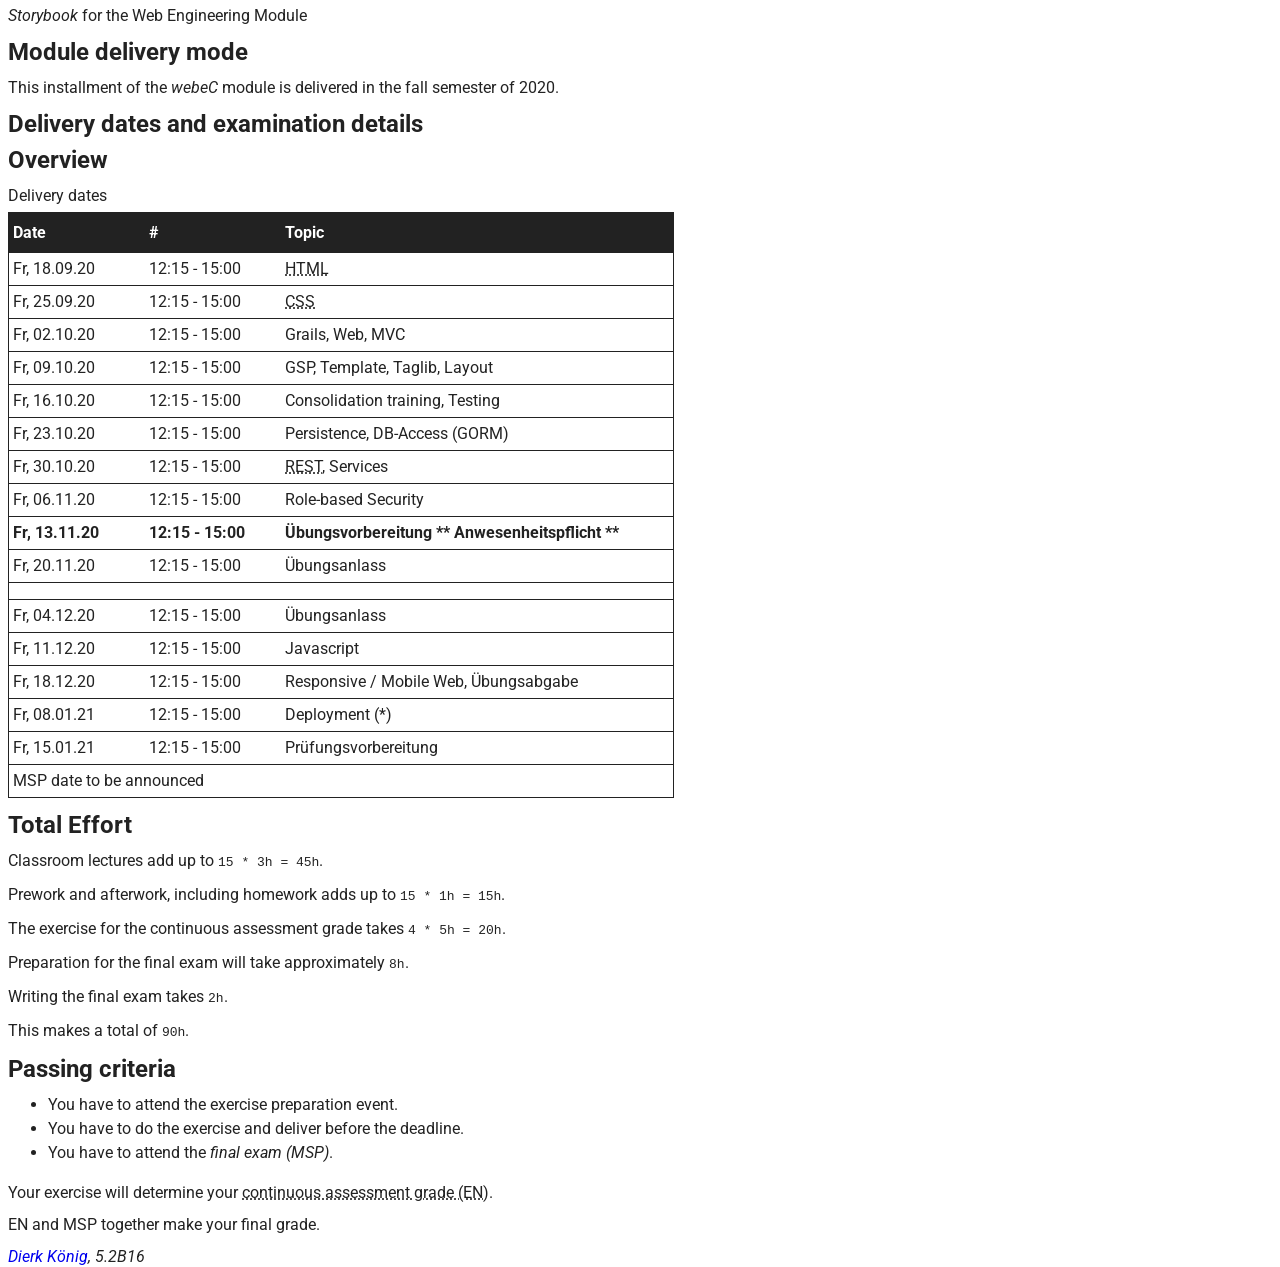
<file: docs/index.html>
<!DOCTYPE html>
<html lang="en">
  <head>
    <meta charset="UTF-8" />
    <link
      href="https://fonts.googleapis.com/css2?family=Roboto:wght@300;400&display=swap"
      rel="stylesheet"
    />
    <style>
      body {
        font-family: "Roboto", sans-serif;
        font-weight: 400;
        color: #222;
        line-height: 100%;
      }

      #itinerary {
        border-spacing: 0;
        border: 0.5px solid #222;
      }

      #itinerary > caption {
        text-align: left;
        margin-bottom: 8px;
      }

      #itinerary > thead > tr > th {
        text-align: left;
        padding: 12px 4px;
        color: white;
        background-color: #222;
      }

      #date {
        width: 8rem;
      }

      #time {
        width: 8rem;
      }

      #topic {
        width: 24rem;
      }

      #itinerary > tbody > tr > td {
        padding: 8px 4px;
        border-bottom: 0.5px solid #222;
      }

      #itinerary > tfoot > tr > td {
        padding: 8px 4px;
      }

      ul > li {
        padding-bottom: 8px;
      }

      #email {
        text-decoration: none;
      }
    </style>
    <title>Storybook for the Web Engineering Module</title>
  </head>

  <body>
    <header>
      <dfn title="Drehbuch">Storybook</dfn> for the Web Engineering Module
    </header>
    <main>
      <section id="context">
        <h1>Module delivery mode</h1>
        <p>
          This installment of the <dfn title="WebEngineering">webeC</dfn> module
          is delivered in the fall semester of 2020.
        </p>
      </section>
      <section id="content">
        <h1>Delivery dates and examination details</h1>
        <article>
          <h2>Overview</h2>
          <table id="itinerary">
            <caption>
              Delivery dates
            </caption>
            <thead>
              <tr>
                <th>Date</th>
                <th>#</th>
                <th>Topic</th>
              </tr>
            </thead>
            <tbody>
              <tr>
                <td id="date">Fr, 18.09.20</td>
                <td id="time">12:15 - 15:00</td>
                <td id="topic">
                  <abbr title="Hypertext Markup Language">HTML</abbr>
                </td>
              </tr>
              <tr>
                <td>Fr, 25.09.20</td>
                <td>12:15 - 15:00</td>
                <td><abbr title="Cascading Syle Sheets">CSS</abbr></td>
              </tr>
              <tr>
                <td>Fr, 02.10.20</td>
                <td>12:15 - 15:00</td>
                <td>Grails, Web, MVC</td>
              </tr>
              <tr>
                <td>Fr, 09.10.20</td>
                <td>12:15 - 15:00</td>
                <td>GSP, Template, Taglib, Layout</td>
              </tr>
              <tr>
                <td>Fr, 16.10.20</td>
                <td>12:15 - 15:00</td>
                <td>Consolidation training, Testing</td>
              </tr>
              <tr>
                <td>Fr, 23.10.20</td>
                <td>12:15 - 15:00</td>
                <td>Persistence, DB-Access (GORM)</td>
              </tr>
              <tr>
                <td>Fr, 30.10.20</td>
                <td>12:15 - 15:00</td>
                <td>
                  <abbr title="Representational State Transfer">REST</abbr>,
                  Services
                </td>
              </tr>
              <tr>
                <td>Fr, 06.11.20</td>
                <td>12:15 - 15:00</td>
                <td>Role-based Security</td>
              </tr>
              <tr>
                <td><b>Fr, 13.11.20</b></td>
                <td><b>12:15 - 15:00</b></td>
                <td><b>Übungsvorbereitung ** Anwesenheitspflicht **</b></td>
              </tr>
              <tr>
                <td>Fr, 20.11.20</td>
                <td>12:15 - 15:00</td>
                <td>Übungsanlass</td>
              </tr>
              <tr>
                <td></td>
                <td></td>
                <td></td>
              </tr>
              <tr>
                <td>Fr, 04.12.20</td>
                <td>12:15 - 15:00</td>
                <td>Übungsanlass</td>
              </tr>
              <tr>
                <td>Fr, 11.12.20</td>
                <td>12:15 - 15:00</td>
                <td>Javascript</td>
              </tr>
              <tr>
                <td>Fr, 18.12.20</td>
                <td>12:15 - 15:00</td>
                <td>Responsive / Mobile Web, Übungsabgabe</td>
              </tr>
              <tr>
                <td>Fr, 08.01.21</td>
                <td>12:15 - 15:00</td>
                <td>Deployment (*)</td>
              </tr>
              <tr>
                <td>Fr, 15.01.21</td>
                <td>12:15 - 15:00</td>
                <td>Prüfungsvorbereitung</td>
              </tr>
            </tbody>
            <tfoot>
              <tr>
                <td colspan="3">MSP date to be announced</td>
              </tr>
            </tfoot>
          </table>
        </article>
        <article>
          <h2>Total Effort</h2>
          <p>Classroom lectures add up to <code>15 * 3h = 45h</code>.</p>
          <p>
            Prework and afterwork, including homework adds up to
            <code>15 * 1h = 15h</code>.
          </p>
          <p>
            The exercise for the continuous assessment grade takes
            <code>4 * 5h = 20h</code>.
          </p>
          <p>
            Preparation for the final exam will take approximately
            <code>8h</code>.
          </p>
          <p>Writing the final exam takes <code>2h</code>.</p>
          <p>This makes a total of <code>90h</code>.</p>
        </article>
        <article id="criteria">
          <h2>Passing criteria</h2>
          <ul id="goals">
            <li>You have to attend the exercise preparation event.</li>
            <li>
              You have to do the exercise and deliver before the deadline.
            </li>
            <li>
              You have to attend the
              <dfn title="Modulschlussprüfung">final exam (MSP)</dfn>.
            </li>
          </ul>
          <p>
            Your exercise will determine your
            <abbr title="Erfahrungsnote">continuous assessment grade (EN)</abbr
            >.
          </p>
          <p>EN and MSP together make your final grade.</p>
        </article>
      </section>
    </main>
    <footer>
      <address>
        <a id="email" href="mailto:dierk.koenig@fhnw.ch">Dierk König</a>, 5.2B16
      </address>
    </footer>
  </body>
</html>
</file>
